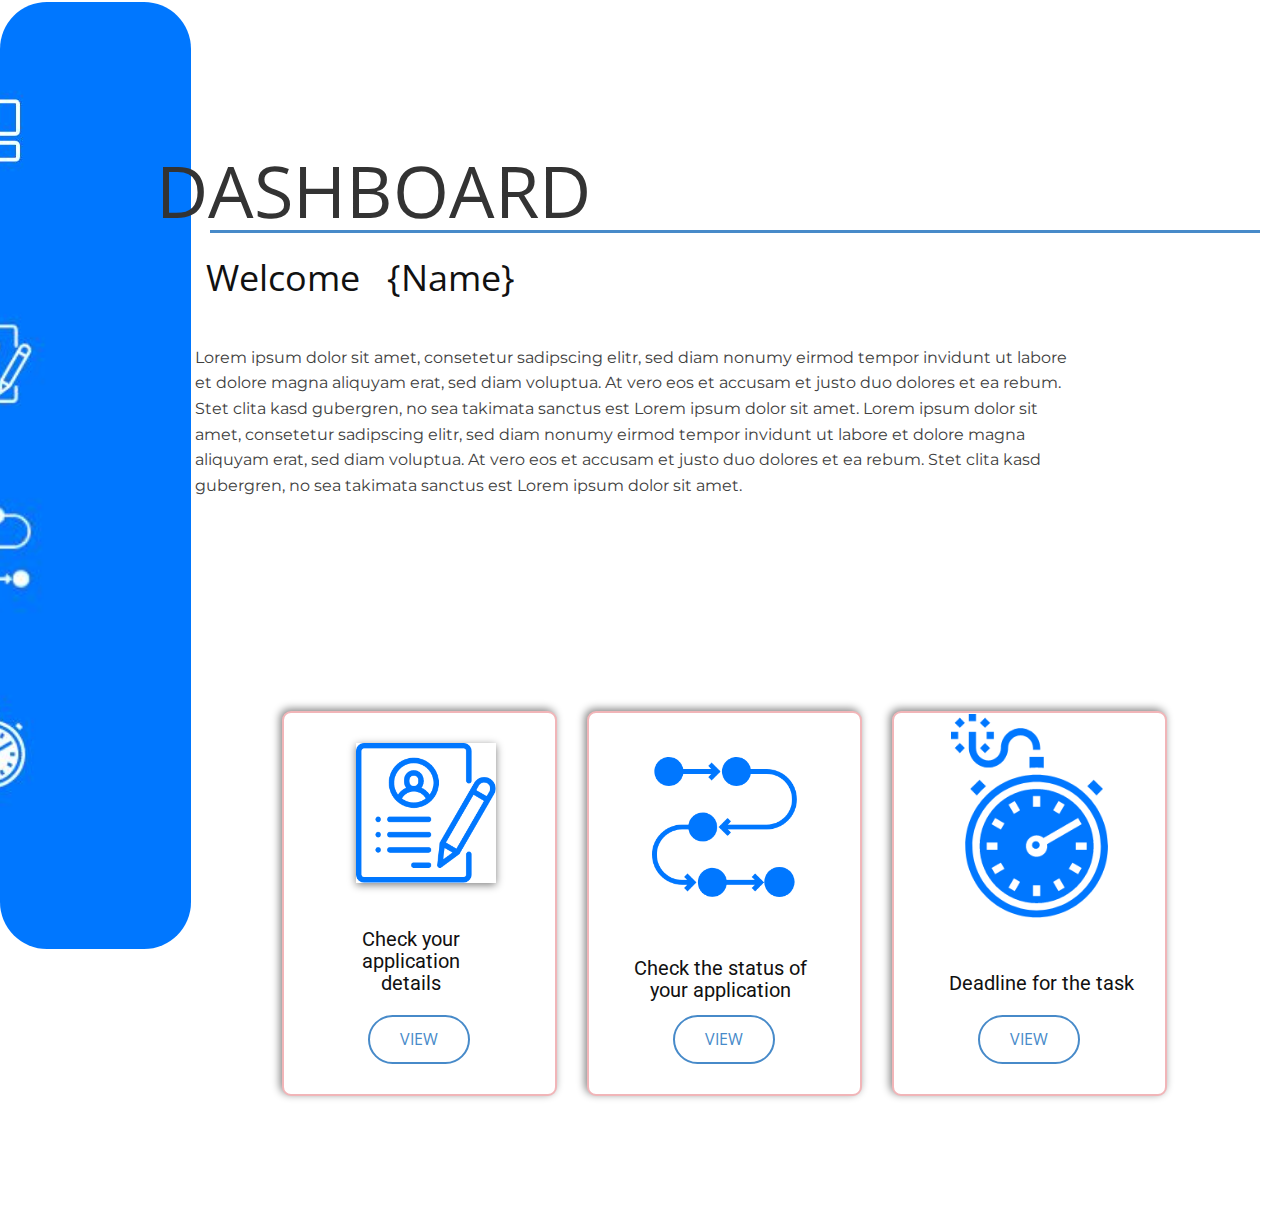
<file: index.html>
<!DOCTYPE html>
<html style="font-size: 16px;">
  <head>
    <meta name="viewport" content="width=device-width, initial-scale=1.0">
    <meta charset="utf-8">
    <meta name="keywords" content="INTUITIVE">
    <meta name="description" content="">
    <meta name="page_type" content="np-template-header-footer-from-plugin">
    <title>Page 1</title>
    <link rel="stylesheet" href="nicepage.css" media="screen">
<link rel="stylesheet" href="Page-1.css" media="screen">
    <script class="u-script" type="text/javascript" src="jquery.js" defer=""></script>
    <script class="u-script" type="text/javascript" src="nicepage.js" defer=""></script>
    <meta name="generator" content="Nicepage 3.0.9, nicepage.com">
    <link id="u-theme-google-font" rel="stylesheet" href="https://fonts.googleapis.com/css?family=Roboto:100,100i,300,300i,400,400i,500,500i,700,700i,900,900i|Open+Sans:300,300i,400,400i,600,600i,700,700i,800,800i">
    <link id="u-page-google-font" rel="stylesheet" href="https://fonts.googleapis.com/css?family=Open+Sans:300,300i,400,400i,600,600i,700,700i,800,800i|Montserrat:100,100i,200,200i,300,300i,400,400i,500,500i,600,600i,700,700i,800,800i,900,900i">
    
  
    <meta property="og:title" content="Page 1">
    <meta property="og:type" content="website">
    <meta name="theme-color" content="#478ac9">
    <link rel="canonical" href="index.html">
    <meta property="og:url" content="index.html">
  </head>
  <body data-home-page="Page-1.html" data-home-page-title="Page 1" class="u-body"><header class="u-align-left u-clearfix u-header u-header" id="sec-a360"><div class="u-clearfix u-sheet u-sheet-1"></div></header>
    <section class="u-align-center u-clearfix u-white u-section-1" id="carousel_b908">
      <img src="images/rectangle1.png" alt="" class="u-image u-image-round u-radius-47 u-image-1" data-image-width="326" data-image-height="2160">
      <h1 class="u-custom-font u-font-open-sans u-text u-text-grey-80 u-title u-text-1">DASHBOARD</h1>
      <div class="u-border-3 u-border-palette-1-base u-line u-line-horizontal u-line-1"></div>
      <h2 class="u-custom-font u-font-open-sans u-text u-text-2">Welcome&nbsp; &nbsp;{Name}</h2>
      <p class="u-align-left u-custom-font u-font-montserrat u-text u-text-grey-75 u-text-3">Lorem ipsum dolor sit amet, consetetur sadipscing elitr, sed diam nonumy eirmod tempor invidunt ut labore et dolore magna aliquyam erat, sed diam voluptua. At vero eos et accusam et justo duo dolores et ea rebum. Stet clita kasd gubergren, no sea takimata sanctus est Lorem ipsum dolor sit amet. Lorem ipsum dolor sit amet, consetetur sadipscing elitr, sed diam nonumy eirmod tempor invidunt ut labore et dolore magna aliquyam erat, sed diam voluptua. At vero eos et accusam et justo duo dolores et ea rebum. Stet clita kasd gubergren, no sea takimata sanctus est Lorem ipsum dolor sit amet.</p>
      <a href="#"><img src="images/1.JPG" alt="" class="u-image u-image-default u-preserve-proportions u-image-2" data-image-width="86" data-image-height="97"></a>
      <a href="#"><img src="images/2.JPG" alt="" class="u-image u-image-default u-preserve-proportions u-image-3" data-image-width="69" data-image-height="81"></a>
      <a href="#"><img src="images/3.JPG" alt="" class="u-image u-image-default u-preserve-proportions u-image-4" data-image-width="97" data-image-height="138"></a>
      <a href="#"><img src="images/4.JPG" alt="" class="u-image u-image-default u-preserve-proportions u-image-5" data-image-width="94" data-image-height="110"></a>
      <div class="u-list u-repeater u-list-1">
        <div class="u-border-2 u-border-palette-2-light-2 u-container-style u-list-item u-radius-9 u-repeater-item u-shape-round u-white u-list-item-1">
          <div class="u-container-layout u-similar-container u-valign-bottom-lg u-valign-bottom-md u-valign-bottom-xl u-container-layout-1">
            <a href="https://nicepage.com" class="u-border-2 u-border-palette-1-base u-btn u-btn-round u-button-style u-radius-29 u-text-palette-1-base u-white u-btn-1">VIEW</a>
          </div>
        </div>
        <div class="u-border-2 u-border-palette-2-light-2 u-container-style u-list-item u-radius-9 u-repeater-item u-shape-round u-video-cover u-white u-list-item-2">
          <div class="u-container-layout u-similar-container u-valign-bottom-lg u-valign-bottom-md u-valign-bottom-xl u-container-layout-2">
            <a href="https://nicepage.com/joomla-templates" class="u-border-2 u-border-palette-1-base u-btn u-btn-round u-button-style u-radius-29 u-text-palette-1-base u-white u-btn-2">VIEW</a>
          </div>
        </div>
        <div class="u-border-2 u-border-palette-2-light-2 u-container-style u-list-item u-radius-9 u-repeater-item u-shape-round u-video-cover u-white u-list-item-3">
          <div class="u-container-layout u-similar-container u-valign-bottom-lg u-valign-bottom-md u-valign-bottom-xl u-container-layout-3">
            <a href="https://nicepage.com/website-templates" class="u-border-2 u-border-palette-1-base u-btn u-btn-round u-button-style u-radius-29 u-text-palette-1-base u-white u-btn-3">VIEW</a>
          </div>
        </div>
      </div>
      <img src="images/resume1.png" alt="" class="u-image u-image-default u-preserve-proportions u-image-6" data-image-width="240" data-image-height="240">
      <h2 class="u-text u-text-4">Check your application<br>details
      </h2>
      <img src="images/process1.png" alt="" class="u-image u-image-default u-preserve-proportions u-image-7" data-image-width="240" data-image-height="232">
      <h2 class="u-text u-text-5">Check the status of your application</h2>
      <h2 class="u-text u-text-6">Deadline for the task</h2>
      <img src="images/solid1.png" alt="" class="u-image u-image-default u-preserve-proportions u-image-8" data-image-width="191" data-image-height="248">
    </section>
    
    
    
    </section>
  </body>
</html>
</file>
<file: Page-1.css>
.u-section-1 {
  background-image: none;
  min-height: 1074px;
}

.u-section-1 .u-image-1 {
  width: 191px;
  height: 947px;
  margin: -148px auto 0 0;
}

.u-section-1 .u-text-1 {
  font-size: 4.5rem;
  margin: -798px calc(((100% - 1140px) / 2) + 608px) 0 calc(((100% - 1140px) / 2) + 74px);
}

.u-section-1 .u-line-1 {
  width: 1050px;
  height: 3px;
  transform-origin: left center 0px;
  margin: 0 auto 0 210px;
}

.u-section-1 .u-text-2 {
  margin: 25px calc(((100% - 1140px) / 2) + 621px) 0 calc(((100% - 1140px) / 2) + 61px);
}

.u-section-1 .u-text-3 {
  font-size: 1rem;
  width: 891px;
  margin: 47px auto 0;
}

.u-section-1 .u-image-2 {
  width: 125px;
  height: 140px;
  margin: -207px auto 0 calc(((100% - 1140px) / 2) + -142px);
}

.u-section-1 .u-image-3 {
  width: 121px;
  height: 143px;
  margin: 40px auto 0 calc(((100% - 1140px) / 2) + -141px);
}

.u-section-1 .u-image-4 {
  width: 134px;
  height: 190px;
  margin: 37px auto 0 calc(((100% - 1140px) / 2) + -147px);
}

.u-section-1 .u-image-5 {
  width: 94px;
  height: 110px;
  margin: -766px auto 0 calc(((100% - 1140px) / 2) + -127px);
}

.u-section-1 .u-list-1 {
  min-height: 385px;
  grid-template-columns: calc(33.3333% - 20px) calc(33.3333% - 20px) calc(33.3333% - 20px);
  grid-template-rows: auto;
  width: 885px;
  grid-gap: 30px 30px;
  height: auto;
  margin: 420px calc(((100% - 1140px) / 2) + 43px) 0 auto;
}

.u-section-1 .u-list-item-1 {
  background-image: none;
  box-shadow: -2px -2px 8px 0 rgba(128,128,128,1);
}

.u-section-1 .u-container-layout-1 {
  padding: 30px;
}

.u-section-1 .u-btn-1 {
  background-image: none;
  text-transform: none;
  font-size: 1rem;
  font-weight: normal;
  letter-spacing: normal;
  margin: 0 auto;
}

.u-section-1 .u-list-item-2 {
  box-shadow: -2px -2px 8px 0 rgba(128,128,128,1);
}

.u-section-1 .u-container-layout-2 {
  padding: 30px;
}

.u-section-1 .u-btn-2 {
  background-image: none;
  text-transform: none;
  font-size: 1rem;
  font-weight: normal;
  letter-spacing: normal;
  margin: 0 auto;
}

.u-section-1 .u-list-item-3 {
  box-shadow: -2px -2px 8px 0 rgba(128,128,128,1);
}

.u-section-1 .u-container-layout-3 {
  padding: 30px;
}

.u-section-1 .u-btn-3 {
  background-image: none;
  text-transform: none;
  font-size: 1rem;
  font-weight: normal;
  letter-spacing: normal;
  margin: 0 auto;
}

.u-section-1 .u-image-6 {
  width: 140px;
  height: 140px;
  box-shadow: 0 2px 8px 0 rgba(128,128,128,1);
  margin: -353px auto 0 calc(((100% - 1140px) / 2) + 286px);
}

.u-section-1 .u-text-4 {
  font-size: 1.25rem;
  margin: 45px calc(((100% - 1140px) / 2) + 703px) 0 calc(((100% - 1140px) / 2) + 244px);
}

.u-section-1 .u-image-7 {
  width: 145px;
  height: 140px;
  margin: -237px calc(((100% - 1140px) / 2) + 413px) 0 auto;
}

.u-section-1 .u-text-5 {
  font-size: 1.25rem;
  margin: 60px calc(((100% - 1140px) / 2) + 398px) 0 calc(((100% - 1140px) / 2) + 559px);
}

.u-section-1 .u-text-6 {
  font-size: 1.25rem;
  margin: -29px calc(((100% - 1140px) / 2) + 62px) 0 calc(((100% - 1140px) / 2) + 864px);
}

.u-section-1 .u-image-8 {
  width: 157px;
  height: 204px;
  margin: -280px calc(((100% - 1140px) / 2) + 102px) 60px auto;
}

@media (max-width: 1199px) {
  .u-section-1 {
    min-height: 990px;
  }

  .u-section-1 .u-image-1 {
    width: 127px;
    margin-top: -147px;
  }

  .u-section-1 .u-text-1 {
    width: auto;
    margin-top: -878px;
    margin-right: calc(((100% - 940px) / 2) + 383px);
    margin-left: 149px;
  }

  .u-section-1 .u-line-1 {
    width: 850px;
    margin-top: 14px;
    margin-right: 31px;
    margin-left: auto;
  }

  .u-section-1 .u-text-2 {
    width: auto;
    margin-right: calc(((100% - 940px) / 2) + 455px);
    margin-left: calc(((100% - 940px) / 2) + 27px);
  }

  .u-section-1 .u-text-3 {
    width: auto;
    margin-top: 35px;
    margin-right: 31px;
    margin-left: calc(((100% - 940px) / 2) + 99px);
  }

  .u-section-1 .u-image-2 {
    height: 141px;
    margin-top: -189px;
    margin-left: 0;
  }

  .u-section-1 .u-image-3 {
    height: 142px;
    margin-top: 42px;
    margin-left: 0;
  }

  .u-section-1 .u-image-4 {
    width: 126px;
    height: 179px;
    margin-top: 42px;
    margin-left: 0;
  }

  .u-section-1 .u-image-5 {
    margin-top: -737px;
    margin-left: calc(((100% - 940px) / 2) + -32px);
  }

  .u-section-1 .u-list-1 {
    min-height: 360px;
    width: 886px;
    margin-top: 358px;
    margin-right: calc(((100% - 940px) / 2) + -32px);
  }

  .u-section-1 .u-image-6 {
    margin-top: -320px;
    margin-left: calc(((100% - 940px) / 2) + 154px);
  }

  .u-section-1 .u-text-4 {
    width: auto;
    margin-top: 32px;
    margin-right: calc(((100% - 940px) / 2) + 284px);
    margin-left: calc(((100% - 940px) / 2) + 424px);
  }

  .u-section-1 .u-image-7 {
    margin-top: -215px;
    margin-right: calc(((100% - 940px) / 2) + 351px);
  }

  .u-section-1 .u-text-5 {
    width: auto;
    margin-top: 32px;
    margin-right: calc(((100% - 940px) / 2) + 593px);
    margin-left: calc(((100% - 940px) / 2) + 77px);
  }

  .u-section-1 .u-text-6 {
    width: auto;
    margin-top: -43px;
    margin-right: calc(((100% - 940px) / 2) + 26px);
    margin-left: calc(((100% - 940px) / 2) + 731px);
  }

  .u-section-1 .u-image-8 {
    margin-top: -255px;
    margin-right: calc(((100% - 940px) / 2) + 39px);
  }
}

@media (max-width: 991px) {
  .u-section-1 {
    min-height: 1378px;
  }

  .u-section-1 .u-image-1 {
    width: 126px;
    margin-top: -153px;
  }

  .u-section-1 .u-text-1 {
    margin-top: -890px;
    margin-right: calc(((100% - 720px) / 2) + 186px);
    margin-left: calc(((100% - 720px) / 2) + 76px);
  }

  .u-section-1 .u-line-1 {
    width: 640px;
    margin-top: 0;
    margin-right: auto;
    margin-left: 144px;
  }

  .u-section-1 .u-text-2 {
    margin-top: 38px;
    margin-right: calc(((100% - 720px) / 2) + 226px);
    margin-left: calc(((100% - 720px) / 2) + 36px);
  }

  .u-section-1 .u-text-3 {
    margin-top: 53px;
    margin-right: calc(((100% - 720px) / 2) + 67px);
    margin-left: calc(((100% - 720px) / 2) + 82px);
  }

  .u-section-1 .u-image-2 {
    width: 104px;
    height: 117px;
    margin-top: -203px;
    margin-left: calc(((100% - 720px) / 2) + -29px);
  }

  .u-section-1 .u-image-3 {
    margin-top: 30px;
  }

  .u-section-1 .u-image-4 {
    height: 180px;
    margin-top: 50px;
  }

  .u-section-1 .u-image-5 {
    margin-top: -738px;
    margin-left: 0;
  }

  .u-section-1 .u-list-1 {
    min-height: 359px;
    width: calc(((100% - 720px) / 2) + 654px);
    margin-right: 0;
  }

  .u-section-1 .u-container-layout-1 {
    padding-bottom: 12px;
  }

  .u-section-1 .u-btn-1 {
    border-style: solid;
    text-transform: uppercase;
    font-size: 0.875rem;
    font-weight: 700;
    letter-spacing: 1px;
    margin-top: 205px;
  }

  .u-section-1 .u-container-layout-2 {
    padding-bottom: 12px;
  }

  .u-section-1 .u-btn-2 {
    border-style: solid;
    text-transform: uppercase;
    font-size: 0.875rem;
    font-weight: 700;
    letter-spacing: 1px;
    margin-top: 205px;
  }

  .u-section-1 .u-container-layout-3 {
    padding-bottom: 12px;
  }

  .u-section-1 .u-btn-3 {
    border-style: solid;
    text-transform: uppercase;
    font-size: 0.875rem;
    font-weight: 700;
    letter-spacing: 1px;
    margin-top: 205px;
  }

  .u-section-1 .u-image-6 {
    width: 91px;
    height: 91px;
    margin-top: -286px;
    margin-left: calc(((100% - 720px) / 2) + 119px);
  }

  .u-section-1 .u-text-4 {
    font-size: 1.125rem;
    margin-top: 55px;
    margin-right: calc(((100% - 720px) / 2) + 441px);
    margin-left: calc(((100% - 720px) / 2) + 66px);
  }

  .u-section-1 .u-image-7 {
    width: 120px;
    height: 116px;
    margin-top: -196px;
    margin-right: calc(((100% - 720px) / 2) + 255px);
  }

  .u-section-1 .u-text-5 {
    font-size: 1.125rem;
    margin-top: 42px;
    margin-right: calc(((100% - 720px) / 2) + 186px);
    margin-left: calc(((100% - 720px) / 2) + 307px);
  }

  .u-section-1 .u-text-6 {
    margin-top: -30px;
    margin-right: calc(((100% - 720px) / 2) + -91px);
    margin-left: calc(((100% - 720px) / 2) + 514px);
  }

  .u-section-1 .u-image-8 {
    margin-top: -244px;
    margin-right: calc(((100% - 720px) / 2) + -21px);
  }
}

@media (max-width: 767px) {
  .u-section-1 .u-image-1 {
    width: 127px;
    height: 1382px;
    margin-top: -148px;
  }

  .u-section-1 .u-text-1 {
    width: 458px;
    font-size: 3.75rem;
    margin-top: -1167px;
    margin-left: auto;
    margin-right: auto;
  }

  .u-section-1 .u-line-1 {
    width: 540px;
    margin-top: 17px;
    margin-right: calc(((100% - 540px) / 2) + -77px);
    margin-left: auto;
  }

  .u-section-1 .u-text-2 {
    margin-top: 39px;
    margin-right: 105px;
    margin-left: calc(((100% - 540px) / 2) + 27px);
  }

  .u-section-1 .u-text-3 {
    margin-top: 27px;
    margin-right: calc(((100% - 540px) / 2) + -30px);
    margin-left: 134px;
  }

  .u-section-1 .u-image-2 {
    margin-top: -453px;
    margin-left: 0;
  }

  .u-section-1 .u-image-3 {
    margin-top: 125px;
  }

  .u-section-1 .u-image-4 {
    margin-top: 56px;
  }

  .u-section-1 .u-image-5 {
    width: 117px;
    height: 137px;
    margin-top: -812px;
  }

  .u-section-1 .u-list-1 {
    min-height: 808px;
    grid-template-columns: calc(50% - 15px) calc(50% - 15px);
    width: 478px;
    margin-top: 539px;
    margin-right: calc(((100% - 540px) / 2) + -22px);
    margin-left: 134px;
  }

  .u-section-1 .u-container-layout-1 {
    padding-left: 10px;
    padding-right: 10px;
  }

  .u-section-1 .u-btn-1 {
    margin-top: 289px;
    margin-left: 42px;
  }

  .u-section-1 .u-container-layout-2 {
    padding-left: 10px;
    padding-right: 10px;
  }

  .u-section-1 .u-btn-2 {
    margin-top: 289px;
    margin-left: 42px;
  }

  .u-section-1 .u-container-layout-3 {
    padding-left: 10px;
    padding-right: 10px;
  }

  .u-section-1 .u-btn-3 {
    margin-top: 289px;
    margin-left: 42px;
  }

  .u-section-1 .u-image-6 {
    width: 115px;
    height: 115px;
    margin-top: -728px;
    margin-right: 337px;
    margin-left: calc(((100% - 540px) / 2) + 138px);
  }

  .u-section-1 .u-text-4 {
    margin-top: 39px;
    margin-right: 123px;
    margin-left: -50px;
  }

  .u-section-1 .u-image-7 {
    width: 145px;
    height: 115px;
    margin-top: -202px;
    margin-right: calc(((100% - 540px) / 2) + 33px);
  }

  .u-section-1 .u-text-5 {
    margin-top: 49px;
    margin-right: calc(((100% - 540px) / 2));
    margin-left: calc(((100% - 540px) / 2) + 343px);
  }

  .u-section-1 .u-text-6 {
    margin-top: 372px;
    margin-right: calc(((100% - 540px) / 2) + 67px);
    margin-left: -50px;
  }

  .u-section-1 .u-image-8 {
    width: 141px;
    height: 183px;
    margin-top: -233px;
    margin-right: 337px;
    margin-left: calc(((100% - 540px) / 2) + 113px);
  }
}

@media (max-width: 575px) {
  .u-section-1 {
    min-height: 1930px;
  }

  .u-section-1 .u-image-1 {
    height: 1978px;
    margin-top: -133px;
    margin-left: calc(((100% - 340px) / 2) + -113px);
  }

  .u-section-1 .u-text-1 {
    width: auto;
    font-size: 1.25rem;
    margin-top: -1867px;
    margin-right: calc(((100% - 340px) / 2) + -31px);
    margin-left: calc(((100% - 340px) / 2) + 31px);
  }

  .u-section-1 .u-line-1 {
    width: calc(((100% - 340px) / 2) + 290px);
    margin-top: 0;
    margin-right: 0;
  }

  .u-section-1 .u-text-2 {
    margin-top: 18px;
    margin-right: 12px;
    margin-left: calc(((100% - 340px) / 2) + -12px);
  }

  .u-section-1 .u-text-3 {
    font-size: 0.75rem;
    margin-top: 66px;
    margin-right: 50px;
    margin-left: calc(((100% - 340px) / 2) + 63px);
  }

  .u-section-1 .u-image-2 {
    width: 60px;
    height: 68px;
    margin-top: -269px;
    margin-left: calc(((100% - 340px) / 2) + -80px);
  }

  .u-section-1 .u-image-3 {
    width: 61px;
    height: 72px;
    margin-top: 169px;
  }

  .u-section-1 .u-image-4 {
    width: 59px;
    height: 85px;
    margin-top: 170px;
  }

  .u-section-1 .u-image-5 {
    width: 65px;
    height: 76px;
    margin-top: -788px;
  }

  .u-section-1 .u-list-1 {
    min-height: 1363px;
    grid-template-columns: 100%;
    width: 340px;
    margin-top: 467px;
    margin-right: calc(((100% - 340px) / 2) + -23px);
    margin-left: auto;
  }

  .u-section-1 .u-btn-1 {
    margin-top: 278px;
    margin-left: 95px;
  }

  .u-section-1 .u-btn-2 {
    margin-top: 278px;
    margin-left: 95px;
  }

  .u-section-1 .u-btn-3 {
    margin-top: 278px;
    margin-left: 95px;
  }

  .u-section-1 .u-image-6 {
    width: 131px;
    height: 131px;
    margin-top: -1303px;
    margin-right: calc(((100% - 340px) / 2) + 77px);
    margin-left: auto;
  }

  .u-section-1 .u-text-4 {
    margin-top: 511px;
    margin-right: calc(((100% - 340px) / 2) + 23px);
    margin-left: calc(((100% - 340px) / 2) + 50px);
  }

  .u-section-1 .u-image-7 {
    width: 170px;
    height: 135px;
    margin-top: -229px;
    margin-right: calc(((100% - 340px) / 2) + 58px);
  }

  .u-section-1 .u-text-5 {
    margin-top: -404px;
    margin-right: 50px;
    margin-left: calc(((100% - 340px) / 2) + 47px);
  }

  .u-section-1 .u-text-6 {
    margin-top: -2376px;
    margin-right: calc(((100% - 1140px) / 2) + -185px);
    margin-left: calc(((100% - 1140px) / 2) + 1325px);
  }

  .u-section-1 .u-image-8 {
    margin-right: 200px;
    margin-left: calc(((100% - 340px) / 2));
  }
}
</file>
